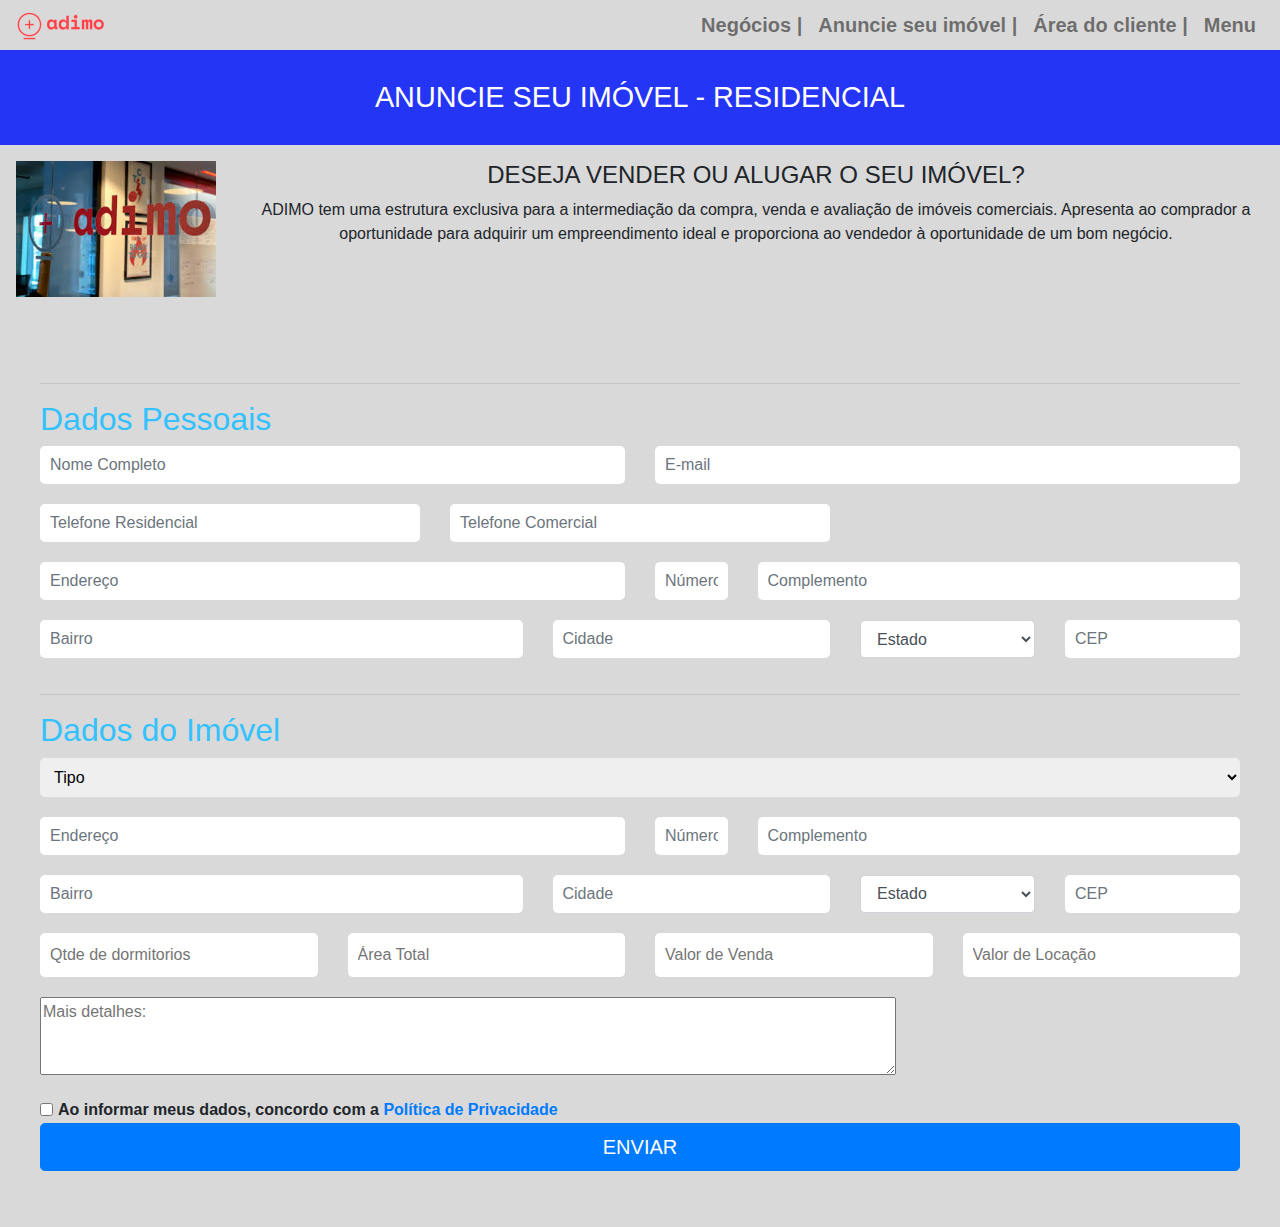
<file: index.html>
<!DOCTYPE html>
<html lang="pt-br">
<head>
    <meta charset="UTF-8">
    <meta http-equiv="X-UA-Compatible" content="IE=edge">
    <meta name="viewport" content="width=device-width, initial-scale=1.0">
    <link rel="stylesheet" href="css/style.css">
    <link rel="stylesheet" href="https://stackpath.bootstrapcdn.com/bootstrap/4.5.2/css/bootstrap.min.css">
    <link rel="icon" type="image/png" sizes="16x16" href="img/favicon.png">
    <title>Adimo - Imobiliaria</title>
</head>

    <body>
        
        <!-- NAVBAR -->

        <nav class="navbar navbar-expand-lg navbar-light bg-light-b">
            <a class="navbar-brand" href="index.html">
              <img src="img/logo.png" alt="Logo da empresa">
            </a>
            <button class="navbar-toggler" type="button" data-toggle="collapse" data-target="#navbarNav" aria-controls="navbarNav" aria-expanded="false" aria-label="Toggle navigation">
              <span class="navbar-toggler-icon"></span>
            </button>
            <div class="collapse navbar-collapse bbr" id="navbarNav">
              <ul class="navbar-nav ml-auto">
                <li class="nav-item">
                    <a class="nav-link" href="negocios.html">Negócios | </a>
                  </li>
                <li class="nav-item">
                  <a class="nav-link" href="#">Anuncie seu imóvel |</a>
                </li>
                <li class="nav-item">
                  <a class="nav-link" href="#">Área do cliente |</a>
                </li>
                <li class="nav-item">
                  <a class="nav-link" href="index.html">Menu</a>
                </li>
              </ul>
            </div>
          </nav>

          <div class="blue-bar text-white py-2">
            ANUNCIE SEU IMÓVEL - RESIDENCIAL
          </div>
        <div class="text-image">
            <img src="img/4.png" alt="Imagem do imóvel">
            <div>
                <p></p>
                <h2>DESEJA VENDER OU ALUGAR O SEU IMÓVEL?</h2>
                <p>ADIMO tem uma estrutura exclusiva para a intermediação da compra, venda e avaliação de imóveis comerciais. Apresenta ao comprador a oportunidade para adquirir um empreendimento ideal e proporciona ao vendedor à oportunidade de um bom negócio.</p>
            </div>
        </div>
        <form>
            <div>
                <hr>
                <h2 class="textBlue">Dados Pessoais</h2>
                
                <div class="row">
                    <div class="col-md-6">
                        <input type="text" id="nome" name="nome" class="form-control" placeholder="Nome Completo" required>
                    </div>
                    <div class="col-md-6">
                        <input type="email" id="email" name="email" class="form-control" placeholder="E-mail" required>
                    </div>
                </div>
                <div class="row">
                    <div class="col-md-4">
                        <input type="text" id="telefone" name="telefone" class="form-control" placeholder="Telefone Residencial" required>
                    </div>
                    <div class="col-md-4">
                        <input type="text" id="telComercial" name="telComercial" class="form-control" placeholder="Telefone Comercial" required>
                    </div>
                </div>
                <div class="row">
                    <div class="col-md-6">
                        <input type="text" id="endereco" name="endereco" class="form-control" placeholder="Endereço" required>
                    </div>
                    <div class="col-md-1">
                        <input type="text" id="numero" name="numero" class="form-control" placeholder="Número" required>
                    </div>
                    <div class="col-md-5">
                        <input type="text" id="complemento" name="complemento" class="form-control" placeholder="Complemento" required>
                    </div>
                </div>
                <div class="row">
                    <div class="col-md-5">
                        <input type="text" id="bairro" name="bairro" class="form-control" placeholder="Bairro" required>
                    </div>
                    <div class="col-md-3">
                        <input type="text" id="cidade" name="cidade" class="form-control" placeholder="Cidade" required>
                    </div>
                    <div class="col-md-2">
                        <select id="estado" name="estado" class="form-control" required>
                          <option value="">Estado</option>
                          <option value="AC">Acre</option>
                          <option value="AL">Alagoas</option>
                          <option value="AP">Amapá</option>
                          <option value="AM">Amazonas</option>
                          <option value="BA">Bahia</option>
                          <option value="CE">Ceará</option>
                          <option value="DF">Distrito Federal</option>
                          <option value="ES">Espírito Santo</option>
                          <option value="GO">Goiás</option>
                          <option value="MA">Maranhão</option>
                          <option value="MT">Mato Grosso</option>
                          <option value="MS">Mato Grosso do Sul</option>
                          <option value="MG">Minas Gerais</option>
                          <option value="PA">Pará</option>
                          <option value="PB">Paraíba</option>
                          <option value="PR">Paraná</option>
                          <option value="PE">Pernambuco</option>
                          <option value="PI">Piauí</option>
                          <option value="RJ">Rio de Janeiro</option>
                          <option value="RN">Rio Grande do Norte</option>
                          <option value="RS">Rio Grande do Sul</option>
                          <option value="RO">Rondônia</option>
                          <option value="RR">Roraima</option>
                          <option value="SC">Santa Catarina</option>
                          <option value="SP">São Paulo</option>
                          <option value="SE">Sergipe</option>
                          <option value="TO">Tocantins</option>
                        </select>
                      </div>
                    <div class="col-sm-2">
                        <input type="text" id="CEP" name="CEP" class="form-control" placeholder="CEP" required>
                      </div>
                </div>
            </div>      
              <hr>
            <div>
                <h2 class="textBlue">Dados do Imóvel</h2>
                <select id="tipo" name="tipo">
                    <option value="">Tipo</option>
                    <option value="casa">Casa</option>
                    <option value="apartamento">Apartamento</option>
                    <option value="terreno">Terreno</option>
                    <option value="comercial">Comercial</option>
                </select>
                <div class="row">
                    <div class="col-md-6">
                        <input type="text" id="endereco" name="endereco" class="form-control" placeholder="Endereço" required>
                    </div>
                    <div class="col-md-1">
                        <input type="text" id="numero" name="numero" class="form-control" placeholder="Número" required>
                    </div>
                    <div class="col-md-5">
                        <input type="text" id="complemento" name="complemento" class="form-control" placeholder="Complemento" required>
                    </div>
                </div>
                <div class="row">
                    <div class="col-md-5">
                        <input type="text" id="bairro" name="bairro" class="form-control" placeholder="Bairro" required>
                    </div>
                    <div class="col-md-3">
                        <input type="text" id="cidade" name="cidade" class="form-control" placeholder="Cidade" required>
                    </div>
                    <div class="col-md-2">
                        <select id="estado" name="estado" class="form-control" required>
                          <option value="">Estado</option>
                          <option value="AC">Acre</option>
                          <option value="AL">Alagoas</option>
                          <option value="AP">Amapá</option>
                          <option value="AM">Amazonas</option>
                          <option value="BA">Bahia</option>
                          <option value="CE">Ceará</option>
                          <option value="DF">Distrito Federal</option>
                          <option value="ES">Espírito Santo</option>
                          <option value="GO">Goiás</option>
                          <option value="MA">Maranhão</option>
                          <option value="MT">Mato Grosso</option>
                          <option value="MS">Mato Grosso do Sul</option>
                          <option value="MG">Minas Gerais</option>
                          <option value="PA">Pará</option>
                          <option value="PB">Paraíba</option>
                          <option value="PR">Paraná</option>
                          <option value="PE">Pernambuco</option>
                          <option value="PI">Piauí</option>
                          <option value="RJ">Rio de Janeiro</option>
                          <option value="RN">Rio Grande do Norte</option>
                          <option value="RS">Rio Grande do Sul</option>
                          <option value="RO">Rondônia</option>
                          <option value="RR">Roraima</option>
                          <option value="SC">Santa Catarina</option>
                          <option value="SP">São Paulo</option>
                          <option value="SE">Sergipe</option>
                          <option value="TO">Tocantins</option>
                        </select>
                      </div>
                    <div class="col-sm-2">
                        <input type="text" id="CEP" name="CEP" class="form-control" placeholder="CEP" required>
                      </div>
                </div>
                <div class="row">
                    <div class="col-md-3">
                        <input type="text" id="qtdeDormitorio" name="nome" placeholder="Qtde de dormitorios" required>
                    </div>
                    <div class="col-md-3">
                        <input type="text" id="area" name="nome" placeholder="Área Total" required>
                    </div>
                    <div class="col-md-3">
                        <input type="text" id="valorVenda" name="nome" placeholder="Valor de Venda" required>
                    </div>
                    <div class="col-md-3">
                        <input type="text" id="valorLocacao" name="nome" placeholder="Valor de Locação" required>
                    </div>
                </div>
                <div class="row">
                    <div class="col-md-3">
                        <textarea id="descricao" name="descricao" rows="3" cols="90" placeholder="Mais detalhes:"></textarea>
                    </div>
                </div>
            </div>
            <p></p>
            <div class="form-group">
                <div class="form-check form-check-inline">
                    <input type="checkbox" id="privacy-checkbox" class="form-check-input">
                    <label for="privacy-checkbox" class="form-check-label">Ao informar meus dados, concordo com a <a href="#">Política de Privacidade</a></label>
                </div>
                <button type="button" class="btn btn-primary btn-lg btn-block">ENVIAR</button>
            </div>
        </form>
    </body>
</html>
</file>
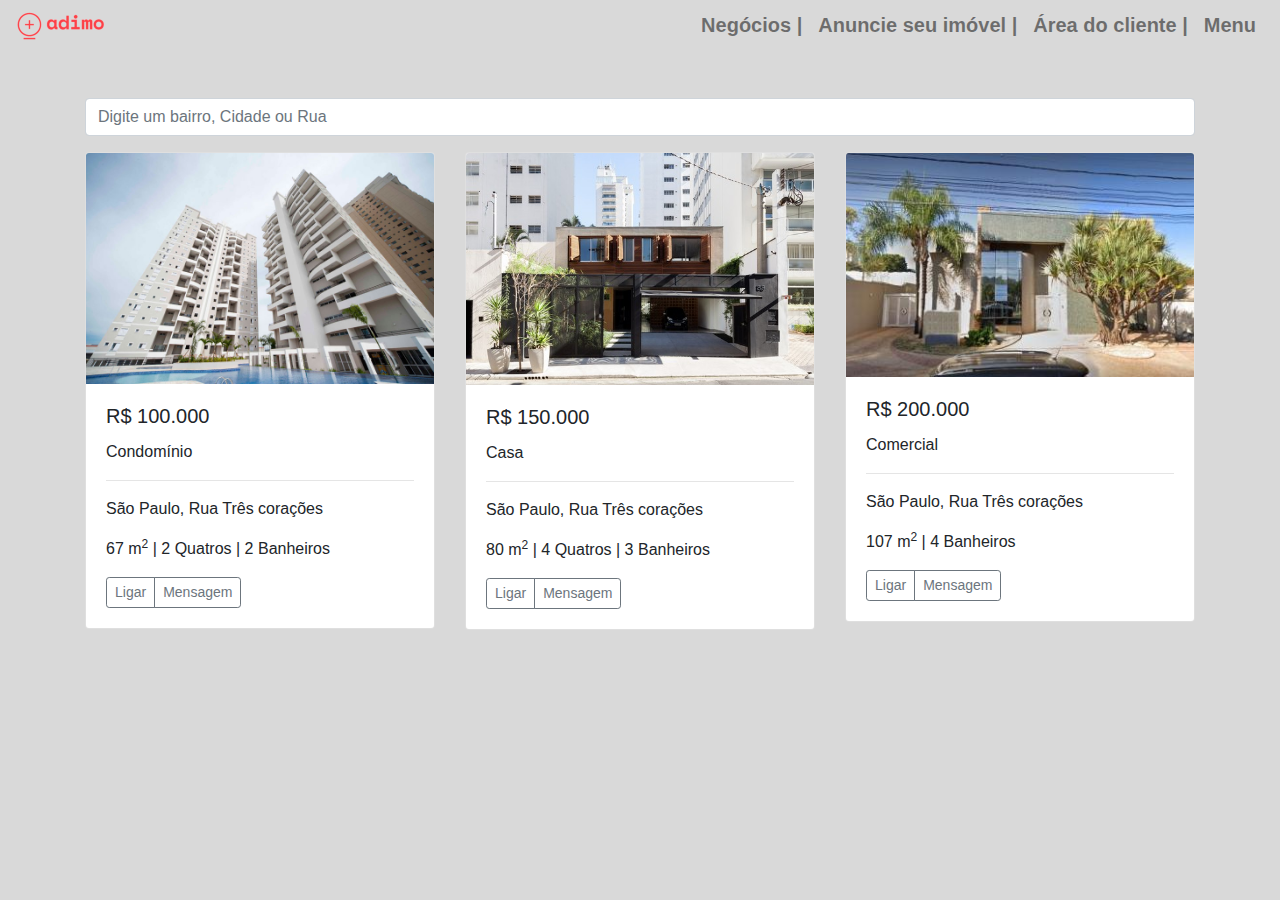
<file: negocios.html>
<!DOCTYPE html>
<html lang="pt-br">
<head>
    <meta charset="UTF-8">
    <meta http-equiv="X-UA-Compatible" content="IE=edge">
    <meta name="viewport" content="width=device-width, initial-scale=1.0">
    <link rel="stylesheet" href="css/style.css">
    <link rel="stylesheet" href="https://stackpath.bootstrapcdn.com/bootstrap/4.5.2/css/bootstrap.min.css">
    <link rel="icon" type="image/png" sizes="16x16" href="img/favicon.png">
    <title>Adimo - Imobiliaria</title>
</head>

    <body>
        
        <!-- NAVBAR -->

        <nav class="navbar navbar-expand-lg navbar-light bg-light-b">
            <a class="navbar-brand" href="index.html">
              <img src="img/logo.png" alt="Logo da empresa">
            </a>
            <button class="navbar-toggler" type="button" data-toggle="collapse" data-target="#navbarNav" aria-controls="navbarNav" aria-expanded="false" aria-label="Toggle navigation">
              <span class="navbar-toggler-icon"></span>
            </button>
            <div class="collapse navbar-collapse bbr" id="navbarNav">
              <ul class="navbar-nav ml-auto">
                <li class="nav-item">
                    <a class="nav-link" href="negocios.html">Negócios | </a>
                  </li>
                <li class="nav-item">
                  <a class="nav-link" href="#">Anuncie seu imóvel |</a>
                </li>
                <li class="nav-item">
                  <a class="nav-link" href="#">Área do cliente |</a>
                </li>
                <li class="nav-item">
                  <a class="nav-link" href="index.html">Menu</a>
                </li>
              </ul>
            </div>
          </nav>

          <body style="background-color: #d9d9d9;">

            <div class="container mt-5">
                <!-- Campo de Busca -->
                <div class="row">
                    <div class="col-md-12">
                        <div class="form-group">
                            <input type="text" class="form-control" placeholder="Digite um bairro, Cidade ou Rua">
                        </div>
                    </div>
                </div>
        
                <!-- Lista de Cadastros -->
                <div class="row">
                    <div class="col-md-4">
                        <div class="card mb-4 box-shadow">
                            <img class="card-img-top" src="img/condominio.png" alt="Imagem do Cadastro">
                            <div class="card-body">
                                <h5 class="card-title">R$ 100.000</h5>
                                <p class="card-title">Condomínio</p>
                                <hr>
                                <p class="card-text">São Paulo, Rua Três corações</p>
                                <p class="card-text">67 m<sup>2</sup> | 2 Quatros | 2 Banheiros</p>
                                <div class="d-flex justify-content-between align-items-center">
                                    <div class="btn-group">
                                        <button type="button" class="btn btn-sm btn-outline-secondary">Ligar</button>
                                        <button type="button" class="btn btn-sm btn-outline-secondary">Mensagem</button>
                                    </div>
                                </div>
                            </div>
                        </div>
                    </div>
        
                    <div class="col-md-4">
                        <div class="card mb-4 box-shadow">
                            <img class="card-img-top" src="img/casa.png" alt="Imagem do Cadastro">
                            <div class="card-body">
                                <h5 class="card-title">R$ 150.000</h5>
                                <p class="card-title">Casa</p>
                                <hr>
                                <p class="card-text">São Paulo, Rua Três corações</p>
                                <p class="card-text">80 m<sup>2</sup> | 4 Quatros | 3 Banheiros</p>
                                <div class="d-flex justify-content-between align-items-center">
                                    <div class="btn-group">
                                        <button type="button" class="btn btn-sm btn-outline-secondary">Ligar</button>
                                        <button type="button" class="btn btn-sm btn-outline-secondary">Mensagem</button>
                                    </div>
                                </div>
                            </div>
                        </div>
                    </div>
        
                    <div class="col-md-4">
                        <div class="card mb-4 box-shadow">
                            <img class="card-img-top" src="img/comercial.png" alt="Imagem do Cadastro">
                            <div class="card-body">
                                <h5 class="card-title">R$ 200.000</h5>
                                <p class="card-title">Comercial</p>
                                <hr>
                                <p class="card-text">São Paulo, Rua Três corações</p>
                                <p class="card-text">107 m<sup>2</sup> | 4 Banheiros</p>
                                <div class="d-flex justify-content-between align-items-center">
                                    <div class="btn-group">
                                        <button type="button" class="btn btn-sm btn-outline-secondary">Ligar</button>
                                        <button type="button" class="btn btn-sm btn-outline-secondary">Mensagem</button>
                                    </div>
                                </div>
                            </div>
                        </div>
                    </div>

    </body>
</html>
</file>
<file: css/style.css>
/* Padronização de tudo */
body {
    font-family: Arial, Helvetica, sans-serif;
    background-color: #d9d9d9;
}
/* Estilo do menu */
nav {
    height: 50px;
    padding: 10px;
    display: flex;
    align-items: center;
    justify-content: space-between;
    color: white;
    font-size: 20px;
    font-weight: bold;
}
	/* Estilo do logo */
	nav img {
		height: 30px;
		margin-right: 10px;
	}

	/* Estilo da faixa azul */
	.blue-bar {
		background-color: #2435f5;
		height: 95px;
		display: flex;
		align-items: center;
		justify-content: center;
		color: #d9d9d9;
		font-size: 180%;
	}
    /* Texto Deseja vender... */
	.text-image {
        background-color: #d9d9d9;
        display: flex;
        flex-direction: row;
        text-align: center;
    }
    .text-image img {
        width: 200px;
        margin: 1em;
        align-items: center;
    }
    .text-image h2 {
        font-family: Arial, Helvetica, sans-serif;
        font-size: 150%;
    }
    .text-image p {
        font-family: Arial, Helvetica, sans-serif;
        font-size: 100%;
    }
    

	/* Estilo da imagem */
	.text-image img {
		max-width: 100%;
		height: auto;
		margin-bottom: 30px;
	}

	/* Estilo do formulário */
	form {
        margin-top: 0;
		padding: 40px;
		background-color: #d9d9d9;
	}

	form label {
		display: block;
		margin-bottom: 10px;
		font-weight: bold;
	}

	form input[type="text"],
	form input[type="email"] {
		display: block;
		margin-bottom: 20px;
		padding: 10px;
		border-radius: 5px;
		border: none;
		width: 100%;
	}

	form select {
		display: block;
		margin-bottom: 20px;
		padding: 10px;
		border-radius: 5px;
		border: none;
		width: 100%;
	}

	form button[type="submit"] {
		background-color: #444;
		color: white;
		border: none;
		padding: 10px 20px;
		margin-top: 20px;
		border-radius: 5px;
		cursor: pointer;
		font-size: 16px;
		font-weight: bold;
	}

	form button[type="submit"]:hover {
		background-color: #666;
	}

    .textBlue {
        color: #33c2ff;
    }
    .bg-light-b {
        background-color: #d9d9d9;
    }
</file>
